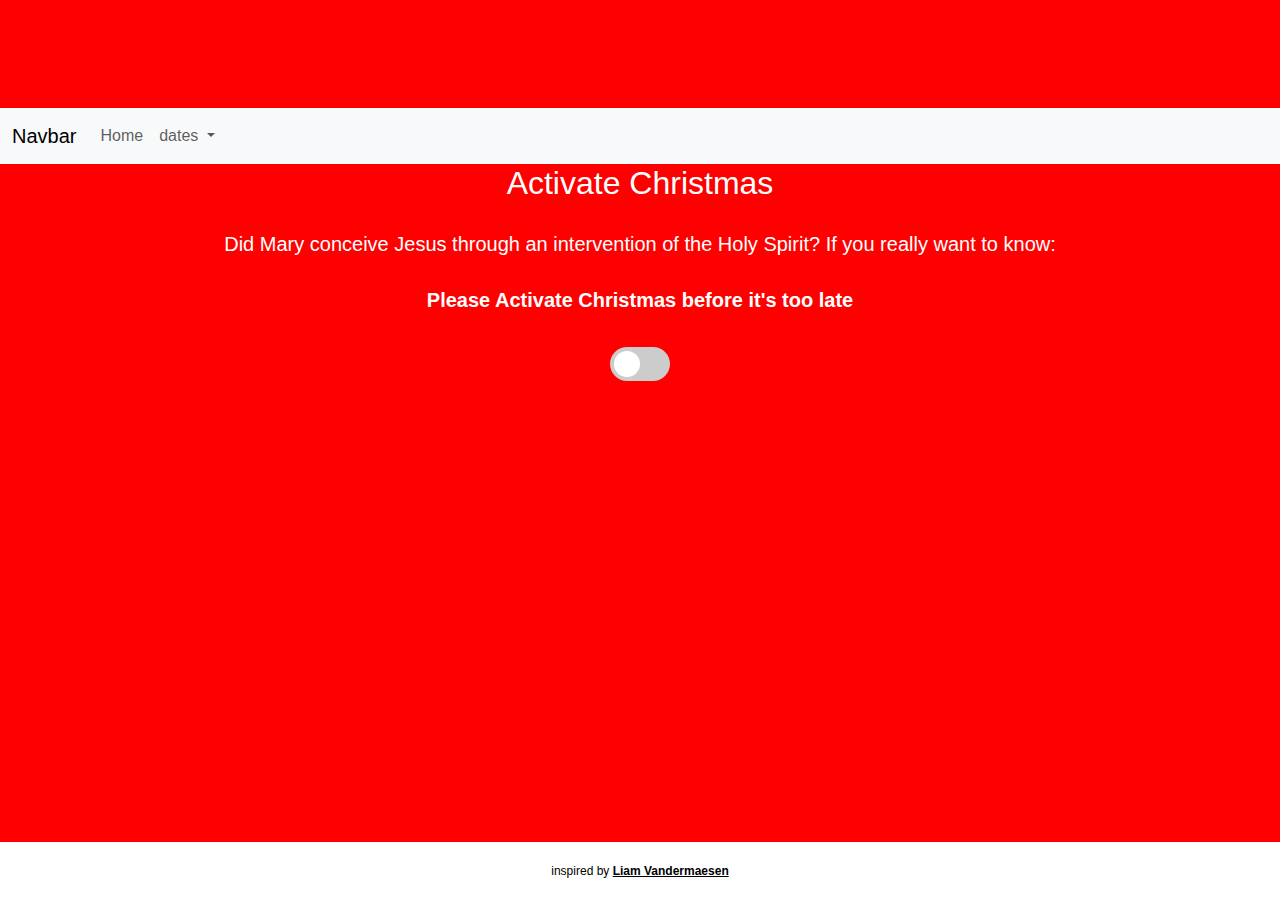
<file: christmas.html>
<!DOCTYPE html>
<html lang="en">

<head>
    <meta charset="UTF-8">
    <meta name="viewport" content="width=device-width, initial-scale=1.0">
    <title>Christmas Counter</title>
    <link rel="stylesheet" href="https://cdn.jsdelivr.net/npm/bootstrap@5.3.2/dist/css/bootstrap.min.css">
    <style>
        img {
            height: 200px;
            margin: 0 auto;
            display: block;
            align-items: center;
        }

        body {
            font-family: sans-serif;
            text-align: center;
            margin-bottom: 60px;

            transition: background-color 0.3s;
            /*make it impossible to scroll*/
            overflow-x: hidden;
            overflow-y: hidden;
            background-color: red;


        }

        html {
            scroll-behavior: smooth;
            height: 100%;
            align-content: center;
        }




        .christmas-background {
            background-color: #e63946;
            /* Christmas red background color */
            color: black;
            /* White text color for better contrast */
            text-align: center;
        }

        h1 {
            font-size: 2em;
            margin-top: 0;
            color: white;
        }

        p {
            font-size: 20px;
            margin-top: 26px;
            color: white;
        }

        #video-container {
            display: flex;
            justify-content: center;
            align-items: center;
            height: 315px;
            /* De hoogte van de video */
            margin-top: 20px;
            /* Aanpassen zoals nodig */
        }

        #video {
            display: none;
        }

        .timer {
            font-size: 25px;
            color: white;
        }

        surprise-message {
            color: white;
        }


        .switch {
            position: relative;
            display: inline-block;
            width: 60px;
            height: 34px;
            margin: 0 auto;
        }


        /* The slider */
        .slider {
            position: absolute;
            cursor: pointer;
            top: 0;
            left: 0;
            right: 0;
            bottom: 0;
            background-color: #ccc;
            -webkit-transition: .4s;
            transition: .4s;
        }

        .slider:before {
            position: absolute;
            content: "";
            height: 26px;
            width: 26px;
            left: 4px;
            bottom: 4px;
            background-color: white;
            -webkit-transition: .4s;
            transition: .4s;
        }

        input:checked+.slider {
            background-color: #3af321;
        }

        input:focus+.slider {
            box-shadow: 0 0 1px #2196F3;
        }

        input:checked+.slider:before {
            -webkit-transform: translateX(26px);
            -ms-transform: translateX(26px);
            transform: translateX(26px);
        }

        /* Rounded sliders */
        .slider.round {
            border-radius: 34px;
        }

        .slider.round:before {
            border-radius: 50%;
        }

        .button-slider {
            padding: 1rem;
        }



        .footer {
            text-align: center;
            font-size: 12px;
            position: fixed;
            bottom: 0;
            width: 100%;
            background-color: white;
            /* Adjust background color as needed */
        }

        .footer p {
            margin: 0;
            padding: 20px;
            font-size: 12px;
            color: black;
            align-items: center;
        }

        .snowflakes {
            position: fixed;
            top: 0;
            left: 0;
            width: 100%;
            height: 100%;
            pointer-events: none;
            z-index: 1;
            overflow: hidden;
            /* Add this line to hide overflowing snowflakes */
        }

        .snowflake {
            position: absolute;
            /* Change to absolute positioning */
            background-color: #fff;
            width: 10px;
            height: 10px;
            border-radius: 50%;
            animation: snowfall linear infinite;
        }

        @keyframes snowfall {
            0% {
                transform: translateY(-100vh) translateX(-100%);
                opacity: 0;
            }

            100% {
                transform: translateY(100vh) translateX(calc(-100% + 100vw));
                opacity: 1;
            }
        }
    </style>
</head>

<body>
    <nav class="navbar navbar-expand-lg bg-body-tertiary">
        <div class="container-fluid">
            <a class="navbar-brand" href="#">Navbar</a>
            <button class="navbar-toggler" type="button" data-bs-toggle="collapse" data-bs-target="#navbarNavDropdown"
                aria-controls="navbarNavDropdown" aria-expanded="false" aria-label="Toggle navigation">
                <span class="navbar-toggler-icon"></span>
            </button>
            <div class="collapse navbar-collapse" id="navbarNavDropdown">
                <ul class="navbar-nav">
                    <li class="nav-item">
                        <a class="nav-link" aria-current="page" href="Index.html">Home</a>
                    </li>
                    <li class="nav-item dropdown">
                        <a class="nav-link dropdown-toggle" href="#" role="button" data-bs-toggle="dropdown"
                            aria-expanded="false">
                            dates
                        </a>
                        <ul class="dropdown-menu">
                            <li><a class="dropdown-item" href="christmas.html">Christmas</a></li>
                            <li><a class="dropdown-item" href="easter.html">Easter</a></li>
                            <li><a class="dropdown-item" href="summer.html">Summer</a></li>
                            <li><a class="dropdown-item" href="bnh.html">Belgian national holiday</a></li>
                            <li><a class="dropdown-item" href="nicholas.html">Saint Nicholas</a></li>
                        </ul>
                    </li>
                </ul>
            </div>
        </div>
    </nav>

    <div class="snowflakes"></div>
    <h1>Activate Christmas</h1>
    <p>Did Mary conceive Jesus through an intervention of the Holy Spirit? If you really want to know:</p>
    <p><b>Please Activate Christmas before it's too late</b></p>

    <div class="timer"></div>
    <div id="button-slider" class="button-slider">
        <label class="switch" for="toggle-surprise">
            <input type="checkbox" id="toggle-surprise" onchange="toggleSurprise()">
            <span class="slider round"></span>
        </label>
    </div>
    <div id="video-container">
        <iframe width="560" height="315" id="video" display="none"
            src="https://www.youtube.com/embed/3CWJNqyub3o?si=fTdbSTatymKKeCTN" title="YouTube video player"
            frameborder="0"
            allow="accelerometer; autoplay; clipboard-write; encrypted-media; gyroscope; picture-in-picture; web-share"
            allowfullscreen></iframe>
    </div>


    <div id="surprise-message">
    </div>

    <footer class="footer">
        <p>inspired by <u><b>Liam Vandermaesen </b></u></p>
    </footer>
    <script src="https://cdn.jsdelivr.net/npm/bootstrap@5.3.2/dist/js/bootstrap.min.js"
        integrity="sha384-BBtl+eGJRgqQAUMxJ7pMwbEyER4l1g+O15P+16Ep7Q9Q+zqX6gSbd85u4mG4QzX+" crossorigin="anonymous">
        </script>
    <script src="https://cdn.jsdelivr.net/npm/@popperjs/core@2.11.8/dist/umd/popper.min.js"
        integrity="sha384-I7E8VVD/ismYTF4hNIPjVp/Zjvgyol6VFvRkX/vR+Vc4jQkC+hVqc2pM8ODewa9r"
        crossorigin="anonymous"></script>
    <script src="https://cdn.jsdelivr.net/npm/bootstrap@5.3.2/dist/js/bootstrap.min.js"
        integrity="sha384-BBtl+eGJRgqQAUMxJ7pMwbEyER4l1g+O15P+16Ep7Q9Q+zqX6gSbd85u4mG4QzX+"
        crossorigin="anonymous"></script>
    <script>
        var timer = document.querySelector('.timer');

        setInterval(function () {
            var now = new Date();
            var christmas = new Date('2024-12-25');
            var timeToChristmas = christmas - now;

            var milliseconds = timeToChristmas % 1000;
            var seconds = Math.floor((timeToChristmas / 1000) % 60);
            var minutes = Math.floor((timeToChristmas / (1000 * 60)) % 60);
            var hours = Math.floor((timeToChristmas / (1000 * 60 * 60)) % 24 - 1); /* -1 to account for midnight bc of UTC+1*/
            var days = Math.floor(timeToChristmas / (1000 * 60 * 60 * 24));

            timer.textContent = 'There are ' + days + ' days ' + hours + ' hours ' + minutes + ' minutes ' + seconds + ' seconds' + ' until Christmas 2023' + ' in Belgium' + '!';
        }, 1000);


        function toggleSurprise() {
            var textElements = document.querySelectorAll('p, h1');
            var timerElement = document.querySelector('.timer');
            var surpriseButton = document.getElementById('toggle-surprise');
            var imgElement = document.querySelector('img');

            if (surpriseButton.classList.contains('active')) {
                surpriseButton.classList.remove('active');
            } else {
                surpriseButton.classList.add('active');
            }

            if (surpriseButton.classList.contains('active')) {
                showSurprise();
                document.body.classList.add('christmas-background');
                createSnowflakes();

                // Hide text elements, timer, and img
                textElements.forEach(function (element) {
                    element.style.display = 'none';
                });
                timerElement.style.display = 'none';
                imgElement.style.display = 'none';
            } else {
                hideSurprise();
                document.body.classList.remove('christmas-background');
                removeSnowflakes();

                // Show text elements, timer, and img
                textElements.forEach(function (element) {
                    element.style.display = 'block';
                });
                timerElement.style.display = 'block';
                document.getElementById('video').style.display = 'block';  // Corrected line
                imgElement.style.display = 'block';
                video.style.display = 'none';
            }
        }


        function hideSurprise() {
            var surpriseMessage = document.getElementById('surprise-message');
            surpriseMessage.style.display = 'none';
            var video = document.getElementById('video');
            video.style.display = 'none';
        }

        function showSurprise() {
            var surpriseMessage = document.getElementById('surprise-message');
            var video = document.getElementById('video');

            var surprises = [
                "Congratulations! You're awesome!",
                "You've found a hidden treasure!",
                "Surprise! Life is beautiful!",
                "You're a star! 🌟",
                "Enjoy the little things in life!",
                "You are loved!",
                "Keep smiling! 😊"
            ];

            // Pick a random surprise message
            var randomIndex = Math.floor(Math.random() * surprises.length);
            var randomSurprise = surprises[randomIndex];

            // Display the surprise message
            surpriseMessage.innerHTML = '<p>' + randomSurprise + '</p>';


            // Make sure the existing snowflakes continue falling
            createSnowflakes();

            surpriseMessage.style.display = 'block';
            document.getElementById('video').style.display = 'block';
        }


        function createSnowflakes() {
            var snowflakesContainer = document.querySelector('.snowflakes');
            for (var i = 0; i < 50; i++) {
                var snowflake = document.createElement('div');
                snowflake.className = 'snowflake';
                snowflake.style.left = Math.random() * window.innerWidth + 'px';
                snowflake.style.top = Math.random() * window.innerHeight + 'px'; // Use top instead of left
                snowflake.style.animationDuration = (Math.random() * 2 + 3) + 's';
                snowflake.style.animationDelay = -Math.random() * 5 + 's';
                snowflakesContainer.appendChild(snowflake);
            }
        }

        function removeSnowflakes() {
            var snowflakesContainer = document.querySelector('.snowflakes');
            snowflakesContainer.innerHTML = '';
        }
    </script>
</body>

</html>
</file>
